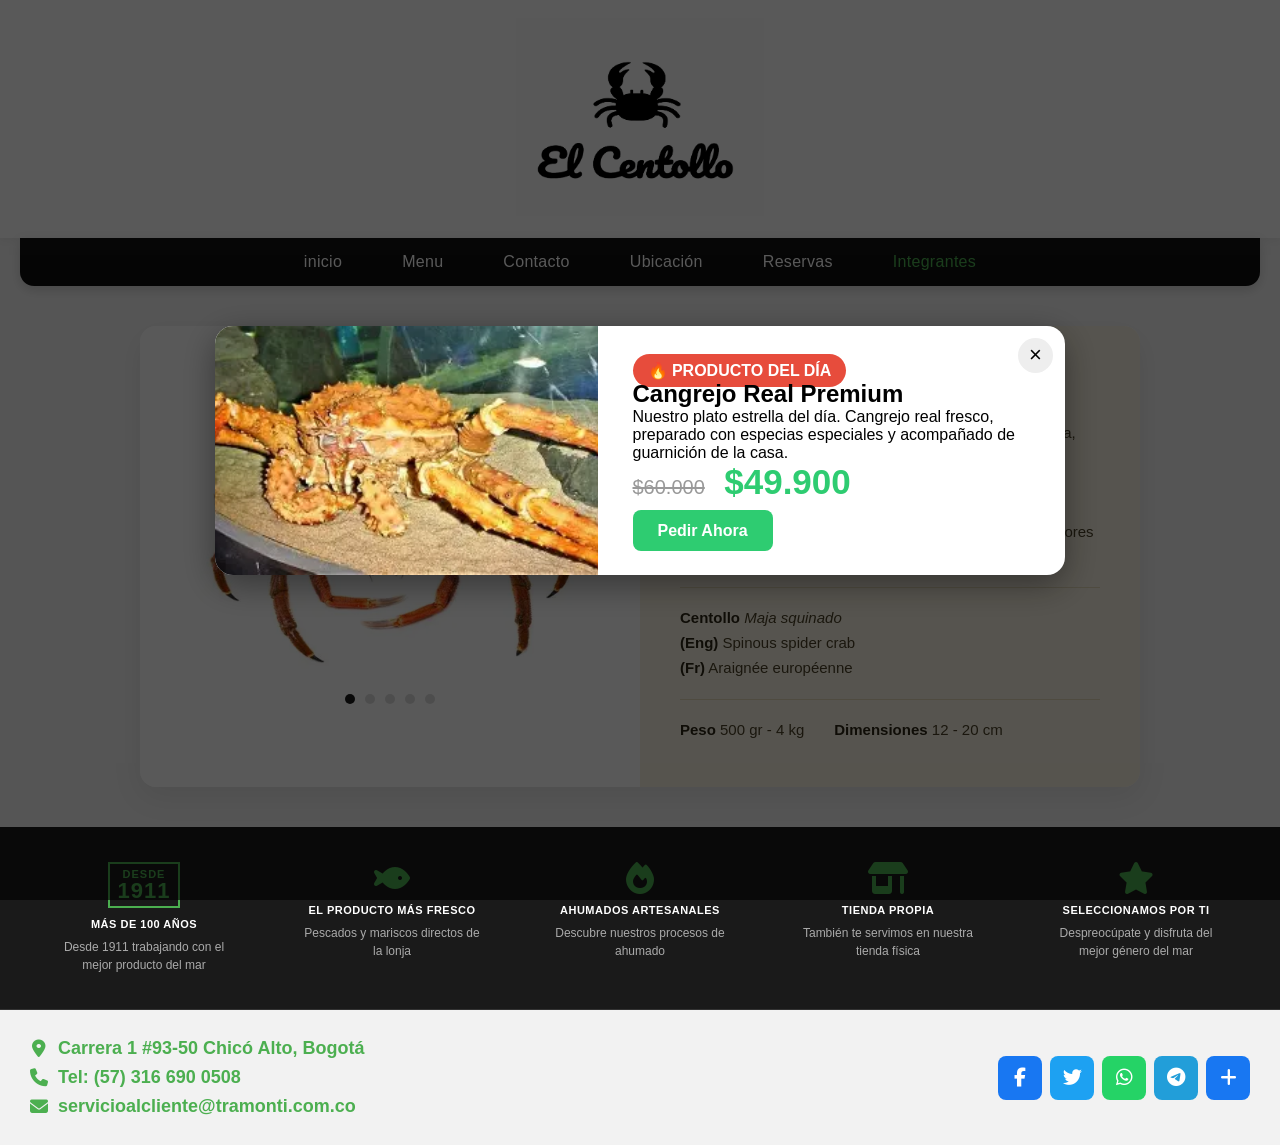
<file: index.html>
<!DOCTYPE html>
<html lang="es">
<head>
    <meta charset="UTF-8">
    <title>El Centollo</title>
    <link rel="stylesheet" href="https://cdnjs.cloudflare.com/ajax/libs/font-awesome/6.5.1/css/all.min.css">
    <link rel="stylesheet" href="styl.css">
</head>
<body>

    <header>
       <img src="img/logo.png" width="20%" >
        
    </header>

    <nav>
        <ul>
             <li><a href="index.html">inicio</a></li>
            <li><a href="menu.html">Menu</a></li>
            <li><a href="contacto.html">Contacto</a></li>
            <li><a href="ubicacion.html">Ubicación</a></li>
            <li><a href="reservas.html">Reservas</a></li>
            <li><a href="integrantes.html" style="color:#4caf50;">Integrantes</a></li>
        </ul>
    </nav>

   <!-- POPUP PRODUCTO DEL DÍA -->
<div id="popupProducto" class="popup-overlay">

    <div class="popup-producto">

        <button class="cerrar-popup" onclick="cerrarPopup()">&times;</button>

        <img src="img/cangrejo.jpg" alt="Producto del Día">

        <div class="popup-info">

            <span class="etiqueta">🔥 PRODUCTO DEL DÍA</span>

            <h2>Cangrejo Real Premium</h2>

            <p>
                Nuestro plato estrella del día. Cangrejo real fresco,
                preparado con especias especiales y acompañado de guarnición
                de la casa.
            </p>

            <div class="precio-dia">
                <del>$60.000</del>
                <span>$49.900</span>
            </div>

            <a href="#" class="btn-dia">Pedir Ahora</a>

        </div>

    </div>

</div>
    </section>
    <script>
        // Cambia esta línea a "false" si quieres desactivar la promo
        // por completo (para todos los visitantes, sin botón de cierre).
        const mostrarPromo = true;

        const promoDia = document.getElementById('promoDia');

        if (!mostrarPromo) {
            promoDia.style.display = 'none';
        } else {
            // Si el visitante ya la cerró en esta sesión, no volver a mostrarla
            if (sessionStorage.getItem('promoCerrada') === 'true') {
                promoDia.style.display = 'none';
            }
            document.getElementById('cerrarPromo').addEventListener('click', () => {
                promoDia.style.display = 'none';
                sessionStorage.setItem('promoCerrada', 'true');
            });
        }
    </script>
    <!-- ===================== FIN PROMOCIÓN DEL DÍA ===================== -->

    <div class="contenedor">

        <div class="slider">
            <div class="slider-img-wrap">
                <img id="imagen" src="img/centolio.jpg" alt="Centollo">
            </div>
            <div class="dots" id="dots"></div>
        </div>

        <div class="info">
            <h2 id="titulo">Centollo</h2>
            <p id="descripcion">
                También conocido como Changurro o Txangurro, Cámbara, Araña, Cranca, Pateiro, Bruño o Cangrejo velludo. Es un <strong>crustáceo braquiuro</strong> y decápodo. Pertenece a la familia Majidae, la misma que los Cangrejos. Vive en la costa en fondos rocosos o arenosos. Habita en profundidades mayores de 100m.
            </p>

            <hr>

            <p><strong id="nombreComun">Centollo</strong> <em id="nombreCientifico">Maja squinado</em></p>
            <p><strong>(Eng)</strong> <span id="nombreEng">Spinous spider crab</span></p>
            <p><strong>(Fr)</strong> <span id="nombreFr">Araignée européenne</span></p>

            <hr>

            <p class="fila-datos">
                <span><strong>Peso</strong> <span id="peso">500 gr - 4 kg</span></span>
                <span><strong>Dimensiones</strong> <span id="dimensiones">12 - 20 cm</span></span>
            </p>
        </div>

    </div>
<script>
const datos = [
{
    imagen:"img/centolio.jpg",
    titulo:"Centollo",
    descripcion:"También conocido como Changurro o Txangurro, Cámbara, Araña, Cranca, Pateiro, Bruño o Cangrejo velludo. Es un <strong>crustáceo braquiuro</strong> y decápodo. Pertenece a la familia Majidae, la misma que los Cangrejos. Vive en la costa en fondos rocosos o arenosos. Habita en profundidades mayores de 100m.",
    nombreComun:"Centollo",
    nombreCientifico:"Maja squinado",
    nombreEng:"Spinous spider crab",
    nombreFr:"Araignée européenne",
    peso:"500 gr - 4 kg",
    dimensiones:"12 - 20 cm"
},
{
    imagen:"img/langosta.jpg",
    titulo:"Langosta",
    descripcion:"También conocida como Langosta europea o Langosta roja. Es un <strong>crustáceo decápodo</strong> sin pinzas delanteras, reconocible por sus largas antenas y su caparazón espinoso. Pertenece a la familia Palinuridae. Vive en fondos rocosos de aguas templadas, escondida en cuevas y grietas.",
    nombreComun:"Langosta",
    nombreCientifico:"Palinurus elephas",
    nombreEng:"European spiny lobster",
    nombreFr:"Langouste rouge",
    peso:"1 - 6 kg",
    dimensiones:"20 - 60 cm"
},
{
    imagen:"img/camaron.jpg",
    titulo:"Camarón",
    descripcion:"También conocido como Gamba o Quisquilla. Es un <strong>crustáceo decápodo</strong> de cuerpo alargado y caparazón delgado y translúcido. Vive en ríos, estuarios y fondos marinos de poca profundidad. Es uno de los mariscos más consumidos del mundo por su versatilidad en la cocina.",
    nombreComun:"Camarón",
    nombreCientifico:"Litopenaeus vannamei",
    nombreEng:"Whiteleg shrimp",
    nombreFr:"Crevette blanche",
    peso:"10 - 50 gr",
    dimensiones:"5 - 20 cm"
},
{
    imagen:"img/pulpo.jpg",
    titulo:"Pulpo",
    descripcion:"También conocido como Pulpo común o Pulpo de roca. Es un <strong>molusco cefalópodo</strong> sin esqueleto interno, dotado de ocho tentáculos cubiertos de ventosas que utiliza para desplazarse, camuflarse y capturar alimento. Habita en fondos rocosos y arenosos de aguas costeras.",
    nombreComun:"Pulpo",
    nombreCientifico:"Octopus vulgaris",
    nombreEng:"Common octopus",
    nombreFr:"Poulpe commun",
    peso:"1 - 15 kg",
    dimensiones:"30 - 100 cm"
},
{
    imagen:"img/cangrejo.jpg",
    titulo:"Cangrejo Real",
    descripcion:"También conocido como King Crab o Cangrejo real rojo. Es un <strong>crustáceo decápodo</strong> de gran tamaño, con caparazón cubierto de espinas y patas extremadamente largas. Habita en aguas frías del norte del océano Pacífico, a gran profundidad.",
    nombreComun:"Cangrejo Real",
    nombreCientifico:"Paralithodes camtschaticus",
    nombreEng:"Red king crab",
    nombreFr:"Crabe royal",
    peso:"2 - 10 kg",
    dimensiones:"hasta 1,5 m"
}
];

let indice = 0;
let temporizador;

const elImagen = document.getElementById("imagen");
const elTitulo = document.getElementById("titulo");
const elDescripcion = document.getElementById("descripcion");
const elNombreComun = document.getElementById("nombreComun");
const elNombreCientifico = document.getElementById("nombreCientifico");
const elNombreEng = document.getElementById("nombreEng");
const elNombreFr = document.getElementById("nombreFr");
const elPeso = document.getElementById("peso");
const elDimensiones = document.getElementById("dimensiones");
const contenedorDots = document.getElementById("dots");

datos.forEach((item, i) => {
    const dot = document.createElement("button");
    dot.classList.add("dot");
    dot.setAttribute("aria-label", item.titulo);
    if(i === 0) dot.classList.add("active");
    dot.addEventListener("click", () => {
        mostrar(i);
        reiniciarAutoplay();
    });
    contenedorDots.appendChild(dot);
});

function mostrar(i){
    indice = i;
    const item = datos[indice];

    elImagen.style.opacity = 0;

    setTimeout(() => {
        elImagen.src = item.imagen;
        elImagen.alt = item.titulo;
        elTitulo.textContent = item.titulo;
        elDescripcion.innerHTML = item.descripcion;
        elNombreComun.textContent = item.nombreComun;
        elNombreCientifico.textContent = item.nombreCientifico;
        elNombreEng.textContent = item.nombreEng;
        elNombreFr.textContent = item.nombreFr;
        elPeso.textContent = item.peso;
        elDimensiones.textContent = item.dimensiones;
        elImagen.style.opacity = 1;
    }, 150);

    document.querySelectorAll(".dot").forEach((d, di) => {
        d.classList.toggle("active", di === indice);
    });
}

function siguiente(){
    let nuevo = indice + 1;
    if(nuevo >= datos.length) nuevo = 0;
    mostrar(nuevo);
}

function reiniciarAutoplay(){
    clearInterval(temporizador);
    temporizador = setInterval(siguiente, 4000);
}

reiniciarAutoplay();
</script>
    </main>
    
 
    <!-- FOOTER -->
    <footer class="main-footer">
        <div class="footer-features">
            <div class="feature-item">
                <div class="icon-placeholder">DESDE <span>1911</span></div>
                <h3>MÁS DE 100 AÑOS</h3>
                <p>Desde 1911 trabajando con el mejor producto del mar</p>
            </div>
            <div class="feature-item">
                <i class="fa-solid fa-fish feature-icon"></i>
                <h3>EL PRODUCTO MÁS FRESCO</h3>
                <p>Pescados y mariscos directos de la lonja</p>
            </div>
            <div class="feature-item">
                <i class="fa-solid fa-fire feature-icon"></i>
                <h3>AHUMADOS ARTESANALES</h3>
                <p>Descubre nuestros procesos de ahumado</p>
            </div>
            <div class="feature-item">
                <i class="fa-solid fa-shop feature-icon"></i>
                <h3>TIENDA PROPIA</h3>
                <p>También te servimos en nuestra tienda física</p>
            </div>
            <div class="feature-item">
                <i class="fa-solid fa-star feature-icon"></i>
                <h3>SELECCIONAMOS POR TI</h3>
                <p>Despreocúpate y disfruta del mejor género del mar</p>
            </div>
        </div>
        <div class="footer-info">
            <div class="contact-details">
                <p><i class="fa-solid fa-location-dot"></i> Carrera 1 #93-50 Chicó Alto, Bogotá</p>
                <p><i class="fa-solid fa-phone"></i> Tel: (57) 316 690 0508</p>
                <p><i class="fa-solid fa-envelope"></i> servicioalcliente@tramonti.com.co</p>
            </div>
            <div class="social-share">
                <a href="#" class="social-btn facebook"><i class="fa-brands fa-facebook-f"></i></a>
                <a href="#" class="social-btn twitter"><i class="fa-brands fa-twitter"></i></a>
                <a href="#" class="social-btn whatsapp"><i class="fa-brands fa-whatsapp"></i></a>
                <a href="#" class="social-btn telegram"><i class="fa-brands fa-telegram"></i></a>
                <a href="#" class="social-btn plus"><i class="fa-solid fa-plus"></i></a>
            </div>
        </div>
    </footer>

    <!-- MODAL INTEGRANTES -->
    <div class="modal-overlay" id="modalIntegrantes">
        <div class="modal-box">
            <button class="modal-close" onclick="document.getElementById('modalIntegrantes').classList.remove('active')">&times;</button>
            <h2><i class="fa-solid fa-users"></i> Integrantes</h2>
            <ul>
                <li><i class="fa-solid fa-user"></i> Nombre Apellido 1</li>
                <li><i class="fa-solid fa-user"></i> Nombre Apellido 2</li>
                <li><i class="fa-solid fa-user"></i> Nombre Apellido 3</li>
                <li><i class="fa-solid fa-user"></i> Nombre Apellido 4</li>
            </ul>
        </div>
    </div>
    <script>
    const btnIntegrantes = document.getElementById('btnIntegrantes');
    if(btnIntegrantes){
        btnIntegrantes.addEventListener('click', function(){
            document.getElementById('modalIntegrantes').classList.add('active');
        });
    }
    document.getElementById('modalIntegrantes').addEventListener('click', function(e){
        if(e.target === this) this.classList.remove('active');
    });
    </script>

</body>
</html>
</file>
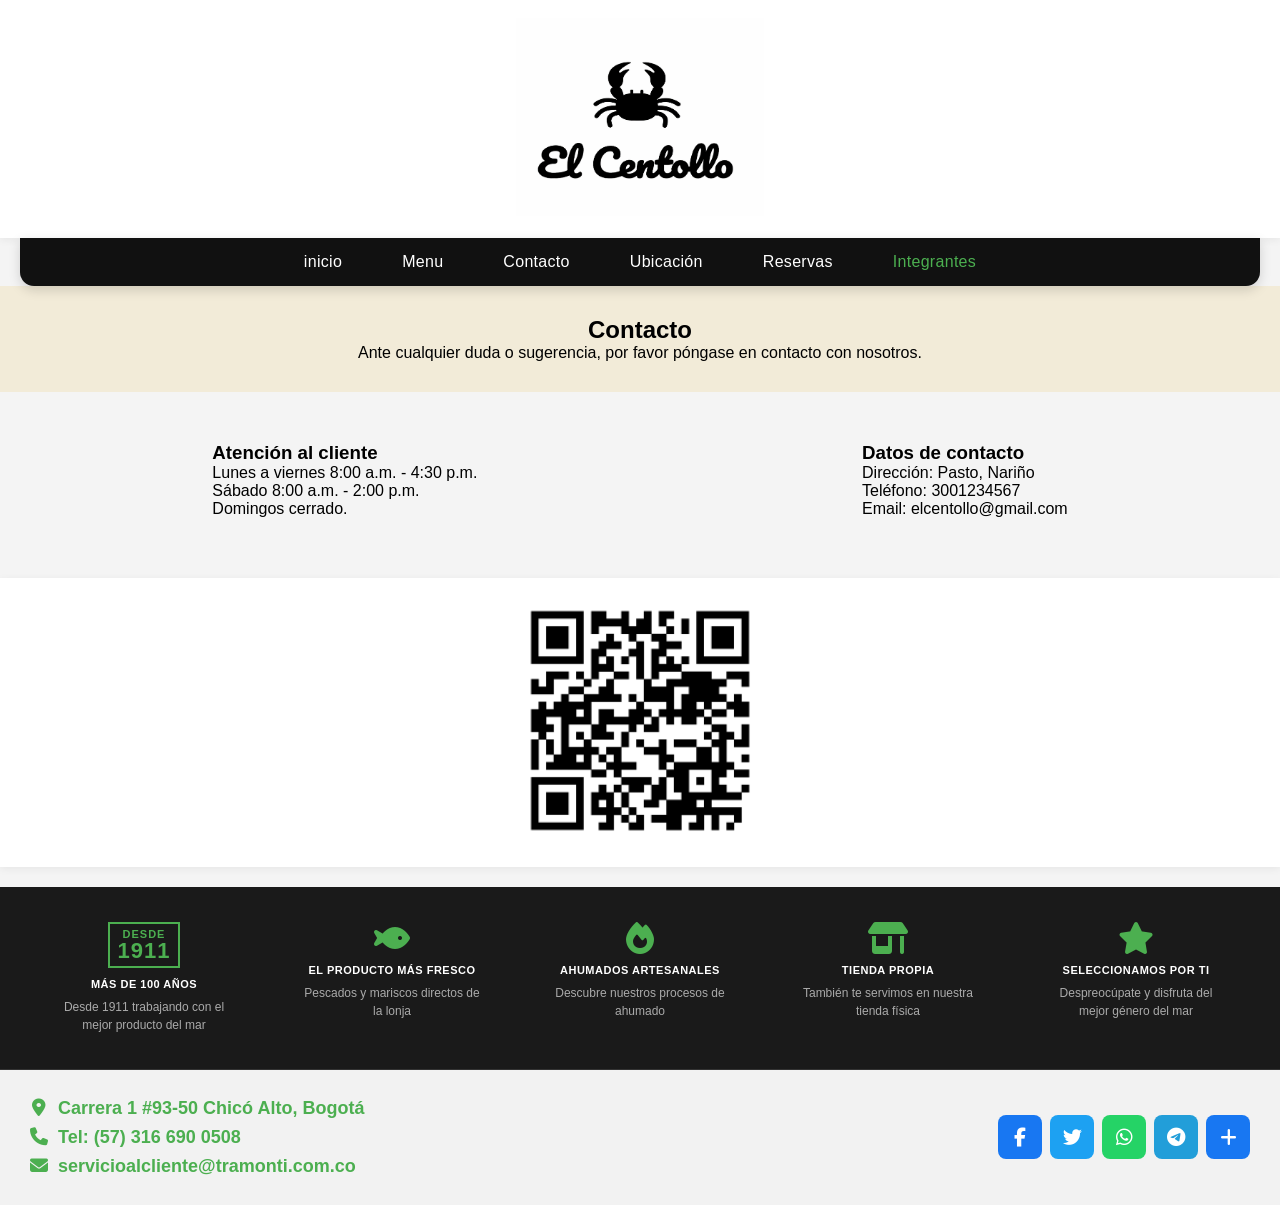
<file: contacto.html>
<!DOCTYPE html>
<html lang="es">
<head>
    <meta charset="UTF-8">
    <title>El Centollo - Integrantes</title>
    <link rel="stylesheet" href="https://cdnjs.cloudflare.com/ajax/libs/font-awesome/6.5.1/css/all.min.css">
    <link rel="stylesheet" href="styl.css">
    <style>
        .integrantes-section {
            max-width: 900px;
            margin: 40px auto;
            padding: 0 20px;
            text-align: center;
        }

        .integrantes-section h2 {
            font-size: 32px;
            margin-bottom: 10px;
            color: #111;
        }

        .integrantes-section p.subtitulo {
            color: #777;
            margin-bottom: 40px;
            font-size: 15px;
        }

        .integrantes-grid {
            display: flex;
            justify-content: center;
            gap: 50px;
            flex-wrap: wrap;
        }

        .integrante-card {
            background: white;
            border-radius: 12px;
            box-shadow: 0 4px 16px rgba(0,0,0,0.10);
            padding: 30px 30px 24px;
            width: 280px;
            text-align: center;
            transition: transform 0.2s;
        }

        .integrante-card:hover {
            transform: translateY(-4px);
        }

        .foto-placeholder {
            width: 160px;
            height: 160px;
            border-radius: 50%;
            background: #f0f0f0;
            border: 3px dashed #4caf50;
            margin: 0 auto 20px;
            display: flex;
            flex-direction: column;
            align-items: center;
            justify-content: center;
            overflow: hidden;
            cursor: pointer;
            position: relative;
        }

        .foto-placeholder i {
            font-size: 40px;
            color: #bbb;
            margin-bottom: 6px;
        }

        .foto-placeholder span {
            font-size: 12px;
            color: #aaa;
        }

        .foto-placeholder img {
            width: 100%;
            height: 100%;
            object-fit: cover;
            display: none;
            position: absolute;
            top: 0; left: 0;
        }

        .foto-placeholder input[type="file"] {
            position: absolute;
            opacity: 0;
            width: 100%;
            height: 100%;
            cursor: pointer;
        }

        .integrante-card h3 {
            font-size: 18px;
            color: #222;
            margin-bottom: 4px;
        }

        .integrante-card .rol {
            font-size: 13px;
            color: #4caf50;
            font-weight: bold;
            text-transform: uppercase;
            letter-spacing: 0.5px;
            margin-bottom: 10px;
        }

        .integrante-card p {
            font-size: 13px;
            color: #777;
            line-height: 1.5;
        }

        .titulo-pagina {
            padding: 30px 20px 5px;
            font-size: 35px;
            text-align: center;
            color: #111;
        }
    </style>
</head>
<body>

    <header>
       <img src="img/logo.png" width="20%" >
    </header>

    <nav>
        <ul>
            <li><a href="index.html">inicio</a></li>
            <li><a href="menu.html">Menu</a></li>
            <li><a href="contacto.html">Contacto</a></li>
            <li><a href="ubicacion.html">Ubicación</a></li>
            <li><a href="reservas.html">Reservas</a></li>
            <li><a href="integrantes.html" style="color:#4caf50;">Integrantes</a></li>
        </ul>
    </nav>

<div class="caja-contacto">
<h2>Contacto</h2>
<p>
Ante cualquier duda o sugerencia, por favor póngase en contacto con nosotros.
</p>
</div>

<div class="datos">

<div>
<h3>Atención al cliente</h3>
<p>Lunes a viernes 8:00 a.m. - 4:30 p.m.</p>
<p>Sábado 8:00 a.m. - 2:00 p.m.</p>
<p>Domingos cerrado.</p>
</div>

<div>
<h3>Datos de contacto</h3>
<p>Dirección: Pasto, Nariño</p>
<p>Teléfono: 3001234567</p>
<p>Email: elcentollo@gmail.com</p>
</div>

</div>
</section>

 <header>
       <img src="img/qr.jpg" width="20%" >
        
    </header>

<script>

let imagenes = [
"https://upload.wikimedia.org/wikipedia/commons/4/43/Maja_squinado.jpg",
"https://upload.wikimedia.org/wikipedia/commons/5/57/Maja_brachydactyla.jpg",
"https://upload.wikimedia.org/wikipedia/commons/d/d6/Spider_crab.jpg",
"https://upload.wikimedia.org/wikipedia/commons/2/2e/Maja_squinado_2.jpg",
"https://upload.wikimedia.org/wikipedia/commons/4/43/Maja_squinado.jpg"
];

let actual = 0;

setInterval(function(){

actual++;

if(actual >= imagenes.length){
actual = 0;
}

document.getElementById("imagenSlider").src = imagenes[actual];

},3000);

</script>

    <!-- FOOTER -->
    <footer class="main-footer">
        <div class="footer-features">
            <div class="feature-item">
                <div class="icon-placeholder">DESDE <span>1911</span></div>
                <h3>MÁS DE 100 AÑOS</h3>
                <p>Desde 1911 trabajando con el mejor producto del mar</p>
            </div>
            <div class="feature-item">
                <i class="fa-solid fa-fish feature-icon"></i>
                <h3>EL PRODUCTO MÁS FRESCO</h3>
                <p>Pescados y mariscos directos de la lonja</p>
            </div>
            <div class="feature-item">
                <i class="fa-solid fa-fire feature-icon"></i>
                <h3>AHUMADOS ARTESANALES</h3>
                <p>Descubre nuestros procesos de ahumado</p>
            </div>
            <div class="feature-item">
                <i class="fa-solid fa-shop feature-icon"></i>
                <h3>TIENDA PROPIA</h3>
                <p>También te servimos en nuestra tienda física</p>
            </div>
            <div class="feature-item">
                <i class="fa-solid fa-star feature-icon"></i>
                <h3>SELECCIONAMOS POR TI</h3>
                <p>Despreocúpate y disfruta del mejor género del mar</p>
            </div>
        </div>
        <div class="footer-info">
            <div class="contact-details">
                <p><i class="fa-solid fa-location-dot"></i> Carrera 1 #93-50 Chicó Alto, Bogotá</p>
                <p><i class="fa-solid fa-phone"></i> Tel: (57) 316 690 0508</p>
                <p><i class="fa-solid fa-envelope"></i> servicioalcliente@tramonti.com.co</p>
            </div>
            <div class="social-share">
                <a href="#" class="social-btn facebook"><i class="fa-brands fa-facebook-f"></i></a>
                <a href="#" class="social-btn twitter"><i class="fa-brands fa-twitter"></i></a>
                <a href="#" class="social-btn whatsapp"><i class="fa-brands fa-whatsapp"></i></a>
                <a href="#" class="social-btn telegram"><i class="fa-brands fa-telegram"></i></a>
                <a href="#" class="social-btn plus"><i class="fa-solid fa-plus"></i></a>
            </div>
        </div>
    </footer>

</body>
</html>
</file>
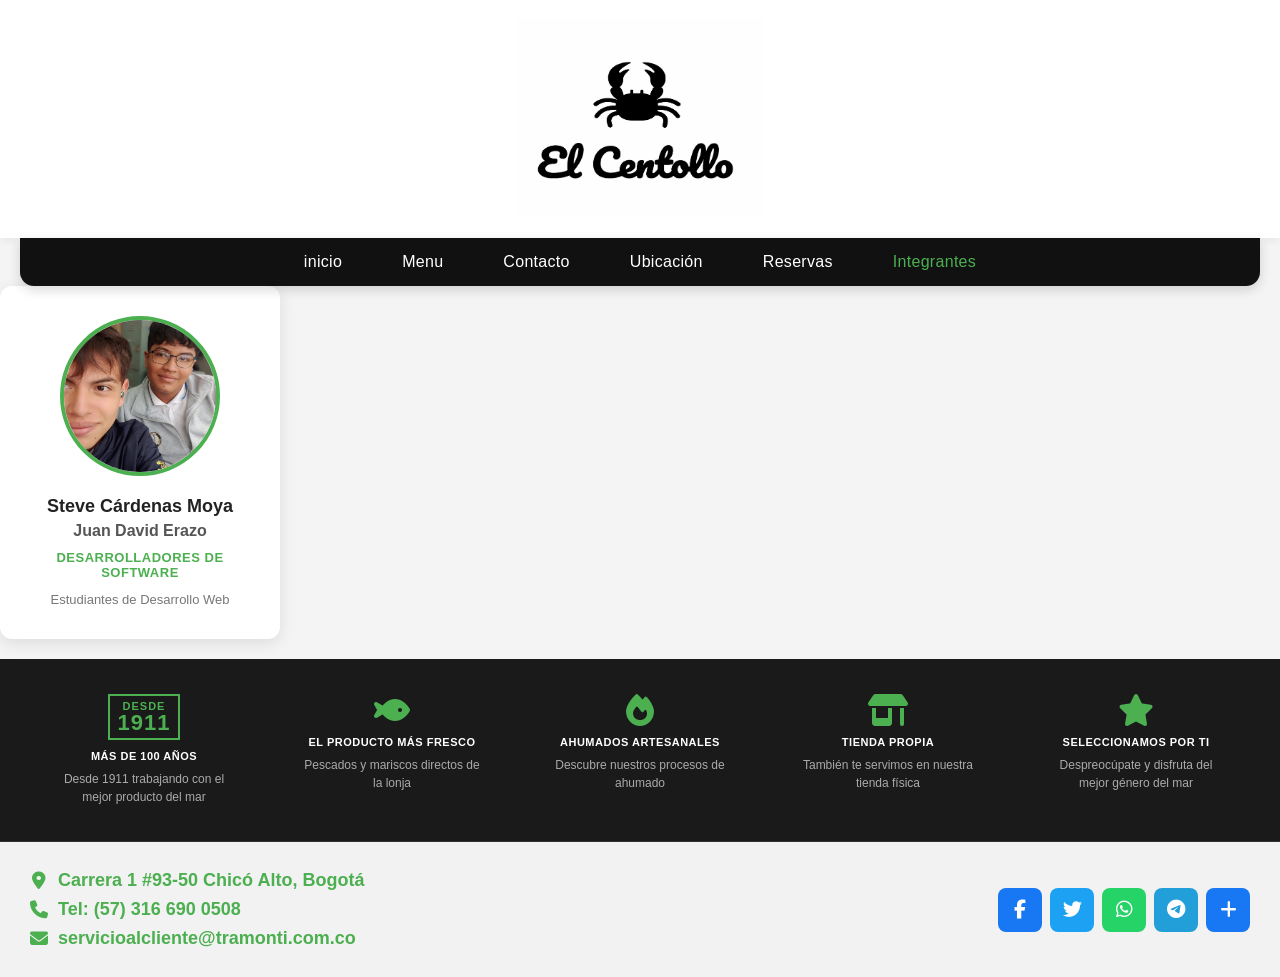
<file: integrantes.html>
<!DOCTYPE html>
<html lang="es">
<head>
    <meta charset="UTF-8">
    <title>El Centollo - Integrantes</title>
    <link rel="stylesheet" href="https://cdnjs.cloudflare.com/ajax/libs/font-awesome/6.5.1/css/all.min.css">
    <link rel="stylesheet" href="styl.css">
    <style>
        .integrantes-section {
            max-width: 900px;
            margin: 40px auto;
            padding: 0 20px;
            text-align: center;
        }

        .integrantes-section h2 {
            font-size: 32px;
            margin-bottom: 10px;
            color: #111;
        }

        .integrantes-section p.subtitulo {
            color: #777;
            margin-bottom: 40px;
            font-size: 15px;
        }

        .integrantes-grid {
            display: flex;
            justify-content: center;
            gap: 50px;
            flex-wrap: wrap;
        }

        .integrante-card {
            background: white;
            border-radius: 12px;
            box-shadow: 0 4px 16px rgba(0,0,0,0.10);
            padding: 30px 30px 24px;
            width: 280px;
            text-align: center;
            transition: transform 0.2s;
        }

        .integrante-card:hover {
            transform: translateY(-4px);
        }

        .foto-placeholder {
            width: 160px;
            height: 160px;
            border-radius: 50%;
            background: #f0f0f0;
            border: 3px dashed #4caf50;
            margin: 0 auto 20px;
            display: flex;
            flex-direction: column;
            align-items: center;
            justify-content: center;
            overflow: hidden;
            cursor: pointer;
            position: relative;
        }

        .foto-placeholder i {
            font-size: 40px;
            color: #bbb;
            margin-bottom: 6px;
        }

        .foto-placeholder span {
            font-size: 12px;
            color: #aaa;
        }

        .foto-placeholder img {
            width: 100%;
            height: 100%;
            object-fit: cover;
            display: none;
            position: absolute;
            top: 0; left: 0;
        }

        .foto-placeholder input[type="file"] {
            position: absolute;
            opacity: 0;
            width: 100%;
            height: 100%;
            cursor: pointer;
        }

        .integrante-card h3 {
            font-size: 18px;
            color: #222;
            margin-bottom: 4px;
        }

        .integrante-card .rol {
            font-size: 13px;
            color: #4caf50;
            font-weight: bold;
            text-transform: uppercase;
            letter-spacing: 0.5px;
            margin-bottom: 10px;
        }

        .integrante-card p {
            font-size: 13px;
            color: #777;
            line-height: 1.5;
        }

        .titulo-pagina {
            padding: 30px 20px 5px;
            font-size: 35px;
            text-align: center;
            color: #111;
        }
        .integrante-card{
    background:white;
    border-radius:12px;
    box-shadow:0 4px 16px rgba(0,0,0,.10);
    padding:30px;
    width:280px;
    text-align:center;
}

.foto-placeholder{
    width:160px;
    height:160px;
    margin:0 auto 20px;
    border-radius:50%;
    overflow:hidden;
    border:4px solid #4caf50;
}

.foto-placeholder img{
    width:100%;
    height:100%;
    object-fit:cover;
    display:block;
}

.integrante-card h3{
    margin-bottom:5px;
    color:#222;
}

.integrante-card h4{
    margin-bottom:10px;
    color:#555;
}

.rol{
    color:#4caf50;
    font-weight:bold;
    margin-bottom:10px;
}
    </style>
</head>
<body>

    <header>
       <img src="img/logo.png" width="20%" >
    </header>

    <nav>
        <ul>
            <li><a href="index.html">inicio</a></li>
            <li><a href="menu.html">Menu</a></li>
            <li><a href="contacto.html">Contacto</a></li>
            <li><a href="ubicacion.html">Ubicación</a></li>
            <li><a href="reservas.html">Reservas</a></li>
            <li><a href="integrantes.html" style="color:#4caf50;">Integrantes</a></li>
        </ul>
    </nav>

    <div class="integrante-card">

    <div class="foto-placeholder">
        <img src="img/999.jpeg" alt="Steve Cárdenas">
    </div>

    <h3>Steve Cárdenas Moya</h3>
    <h4>Juan David Erazo</h4>

    <div class="rol">
        Desarrolladores de Software
    </div>

    <p>Estudiantes de Desarrollo Web</p>

</div>

       

         
            

        </div>
    </section>

    <!-- FOOTER -->
    <footer class="main-footer">
        <div class="footer-features">
            <div class="feature-item">
                <div class="icon-placeholder">DESDE <span>1911</span></div>
                <h3>MÁS DE 100 AÑOS</h3>
                <p>Desde 1911 trabajando con el mejor producto del mar</p>
            </div>
            <div class="feature-item">
                <i class="fa-solid fa-fish feature-icon"></i>
                <h3>EL PRODUCTO MÁS FRESCO</h3>
                <p>Pescados y mariscos directos de la lonja</p>
            </div>
            <div class="feature-item">
                <i class="fa-solid fa-fire feature-icon"></i>
                <h3>AHUMADOS ARTESANALES</h3>
                <p>Descubre nuestros procesos de ahumado</p>
            </div>
            <div class="feature-item">
                <i class="fa-solid fa-shop feature-icon"></i>
                <h3>TIENDA PROPIA</h3>
                <p>También te servimos en nuestra tienda física</p>
            </div>
            <div class="feature-item">
                <i class="fa-solid fa-star feature-icon"></i>
                <h3>SELECCIONAMOS POR TI</h3>
                <p>Despreocúpate y disfruta del mejor género del mar</p>
            </div>
        </div>
        <div class="footer-info">
            <div class="contact-details">
                <p><i class="fa-solid fa-location-dot"></i> Carrera 1 #93-50 Chicó Alto, Bogotá</p>
                <p><i class="fa-solid fa-phone"></i> Tel: (57) 316 690 0508</p>
                <p><i class="fa-solid fa-envelope"></i> servicioalcliente@tramonti.com.co</p>
            </div>
            <div class="social-share">
                <a href="#" class="social-btn facebook"><i class="fa-brands fa-facebook-f"></i></a>
                <a href="#" class="social-btn twitter"><i class="fa-brands fa-twitter"></i></a>
                <a href="#" class="social-btn whatsapp"><i class="fa-brands fa-whatsapp"></i></a>
                <a href="#" class="social-btn telegram"><i class="fa-brands fa-telegram"></i></a>
                <a href="#" class="social-btn plus"><i class="fa-solid fa-plus"></i></a>
            </div>
        </div>
    </footer>

    <script>
    function cargarFoto(input, imgId, placeholderId) {
        const file = input.files[0];
        if (!file) return;
        const reader = new FileReader();
        reader.onload = function(e) {
            const img = document.getElementById(imgId);
            img.src = e.target.result;
            img.style.display = 'block';
            const ph = document.getElementById(placeholderId);
            ph.querySelector('i').style.display = 'none';
            ph.querySelector('span').style.display = 'none';
        };
        reader.readAsDataURL(file);
    }
    </script>

</body>
</html>
</file>
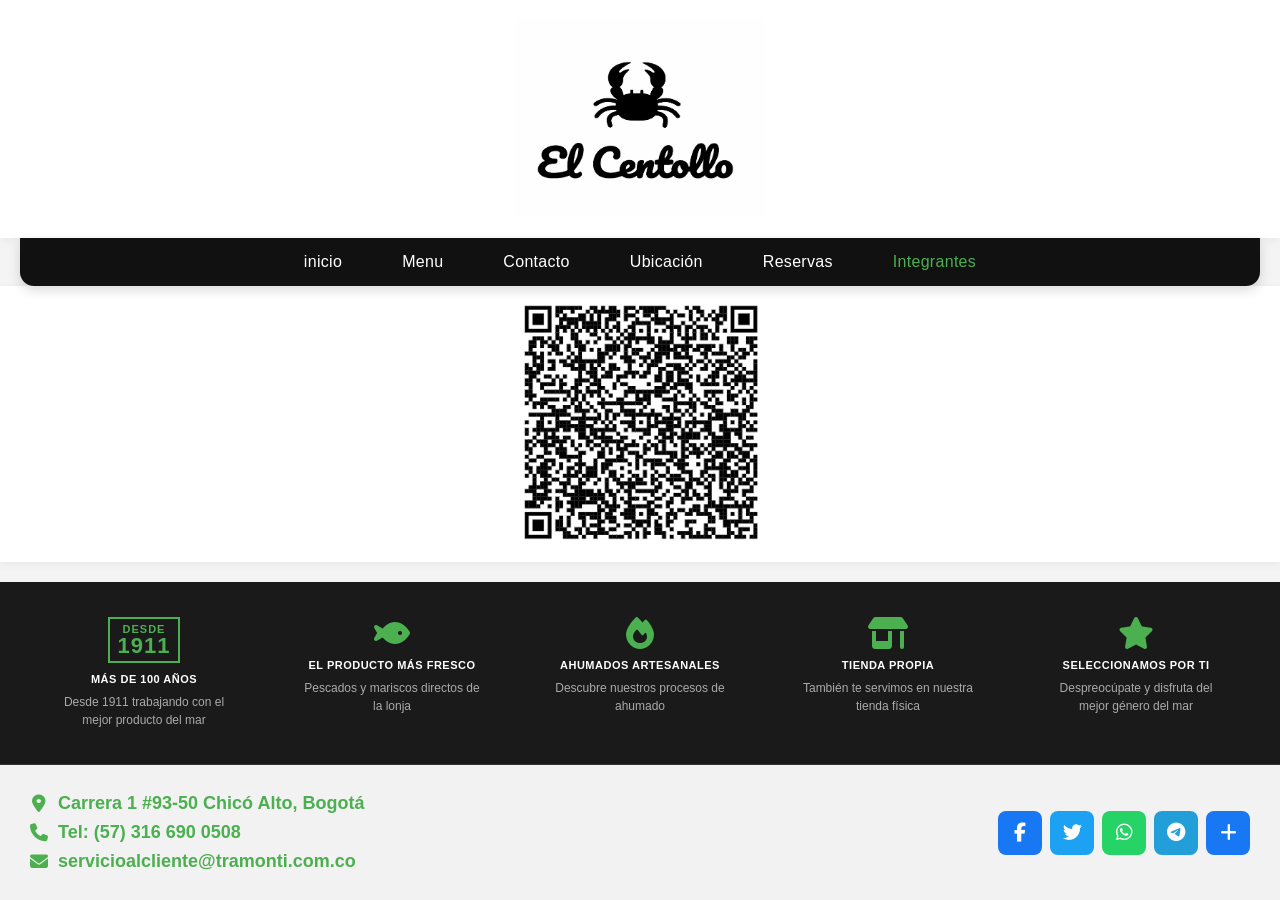
<file: reservas.html>
<!DOCTYPE html>
<html lang="es">
<head>
    <meta charset="UTF-8">
    <title>El Centollo - Integrantes</title>
    <link rel="stylesheet" href="https://cdnjs.cloudflare.com/ajax/libs/font-awesome/6.5.1/css/all.min.css">
    <link rel="stylesheet" href="styl.css">
    <style>
        .integrantes-section {
            max-width: 900px;
            margin: 40px auto;
            padding: 0 20px;
            text-align: center;
        }

        .integrantes-section h2 {
            font-size: 32px;
            margin-bottom: 10px;
            color: #111;
        }

        .integrantes-section p.subtitulo {
            color: #777;
            margin-bottom: 40px;
            font-size: 15px;
        }

        .integrantes-grid {
            display: flex;
            justify-content: center;
            gap: 50px;
            flex-wrap: wrap;
        }

        .integrante-card {
            background: white;
            border-radius: 12px;
            box-shadow: 0 4px 16px rgba(0,0,0,0.10);
            padding: 30px 30px 24px;
            width: 280px;
            text-align: center;
            transition: transform 0.2s;
        }

        .integrante-card:hover {
            transform: translateY(-4px);
        }

        .foto-placeholder {
            width: 160px;
            height: 160px;
            border-radius: 50%;
            background: #f0f0f0;
            border: 3px dashed #4caf50;
            margin: 0 auto 20px;
            display: flex;
            flex-direction: column;
            align-items: center;
            justify-content: center;
            overflow: hidden;
            cursor: pointer;
            position: relative;
        }

        .foto-placeholder i {
            font-size: 40px;
            color: #bbb;
            margin-bottom: 6px;
        }

        .foto-placeholder span {
            font-size: 12px;
            color: #aaa;
        }

        .foto-placeholder img {
            width: 100%;
            height: 100%;
            object-fit: cover;
            display: none;
            position: absolute;
            top: 0; left: 0;
        }

        .foto-placeholder input[type="file"] {
            position: absolute;
            opacity: 0;
            width: 100%;
            height: 100%;
            cursor: pointer;
        }

        .integrante-card h3 {
            font-size: 18px;
            color: #222;
            margin-bottom: 4px;
        }

        .integrante-card .rol {
            font-size: 13px;
            color: #4caf50;
            font-weight: bold;
            text-transform: uppercase;
            letter-spacing: 0.5px;
            margin-bottom: 10px;
        }

        .integrante-card p {
            font-size: 13px;
            color: #777;
            line-height: 1.5;
        }

        .titulo-pagina {
            padding: 30px 20px 5px;
            font-size: 35px;
            text-align: center;
            color: #111;
        }
    </style>
</head>
<body>

    <header>
       <img src="img/logo.png" width="20%" >
    </header>


    <nav>
        <ul>
            <li><a href="index.html">inicio</a></li>
            <li><a href="menu.html">Menu</a></li>
            <li><a href="contacto.html">Contacto</a></li>
            <li><a href="ubicacion.html">Ubicación</a></li>
            <li><a href="reservas.html">Reservas</a></li>
            <li><a href="integrantes.html" style="color:#4caf50;">Integrantes</a></li>
        </ul>
    </nav>

<section id="reservas">

 <header>
       <img src="img/qr2.png" width="20%" >
        
    </header>

<script>

let imagenes = [
"https://upload.wikimedia.org/wikipedia/commons/4/43/Maja_squinado.jpg",
"https://upload.wikimedia.org/wikipedia/commons/5/57/Maja_brachydactyla.jpg",
"https://upload.wikimedia.org/wikipedia/commons/d/d6/Spider_crab.jpg",
"https://upload.wikimedia.org/wikipedia/commons/2/2e/Maja_squinado_2.jpg",
"https://upload.wikimedia.org/wikipedia/commons/4/43/Maja_squinado.jpg"
];

let actual = 0;

setInterval(function(){

actual++;

if(actual >= imagenes.length){
actual = 0;
}

document.getElementById("imagenSlider").src = imagenes[actual];

},3000);

</script>

    <!-- FOOTER -->
    <footer class="main-footer">
        <div class="footer-features">
            <div class="feature-item">
                <div class="icon-placeholder">DESDE <span>1911</span></div>
                <h3>MÁS DE 100 AÑOS</h3>
                <p>Desde 1911 trabajando con el mejor producto del mar</p>
            </div>
            <div class="feature-item">
                <i class="fa-solid fa-fish feature-icon"></i>
                <h3>EL PRODUCTO MÁS FRESCO</h3>
                <p>Pescados y mariscos directos de la lonja</p>
            </div>
            <div class="feature-item">
                <i class="fa-solid fa-fire feature-icon"></i>
                <h3>AHUMADOS ARTESANALES</h3>
                <p>Descubre nuestros procesos de ahumado</p>
            </div>
            <div class="feature-item">
                <i class="fa-solid fa-shop feature-icon"></i>
                <h3>TIENDA PROPIA</h3>
                <p>También te servimos en nuestra tienda física</p>
            </div>
            <div class="feature-item">
                <i class="fa-solid fa-star feature-icon"></i>
                <h3>SELECCIONAMOS POR TI</h3>
                <p>Despreocúpate y disfruta del mejor género del mar</p>
            </div>
        </div>
        <div class="footer-info">
            <div class="contact-details">
                <p><i class="fa-solid fa-location-dot"></i> Carrera 1 #93-50 Chicó Alto, Bogotá</p>
                <p><i class="fa-solid fa-phone"></i> Tel: (57) 316 690 0508</p>
                <p><i class="fa-solid fa-envelope"></i> servicioalcliente@tramonti.com.co</p>
            </div>
            <div class="social-share">
                <a href="#" class="social-btn facebook"><i class="fa-brands fa-facebook-f"></i></a>
                <a href="#" class="social-btn twitter"><i class="fa-brands fa-twitter"></i></a>
                <a href="#" class="social-btn whatsapp"><i class="fa-brands fa-whatsapp"></i></a>
                <a href="#" class="social-btn telegram"><i class="fa-brands fa-telegram"></i></a>
                <a href="#" class="social-btn plus"><i class="fa-solid fa-plus"></i></a>
            </div>
        </div>
    </footer>

</body>
</html>
</file>
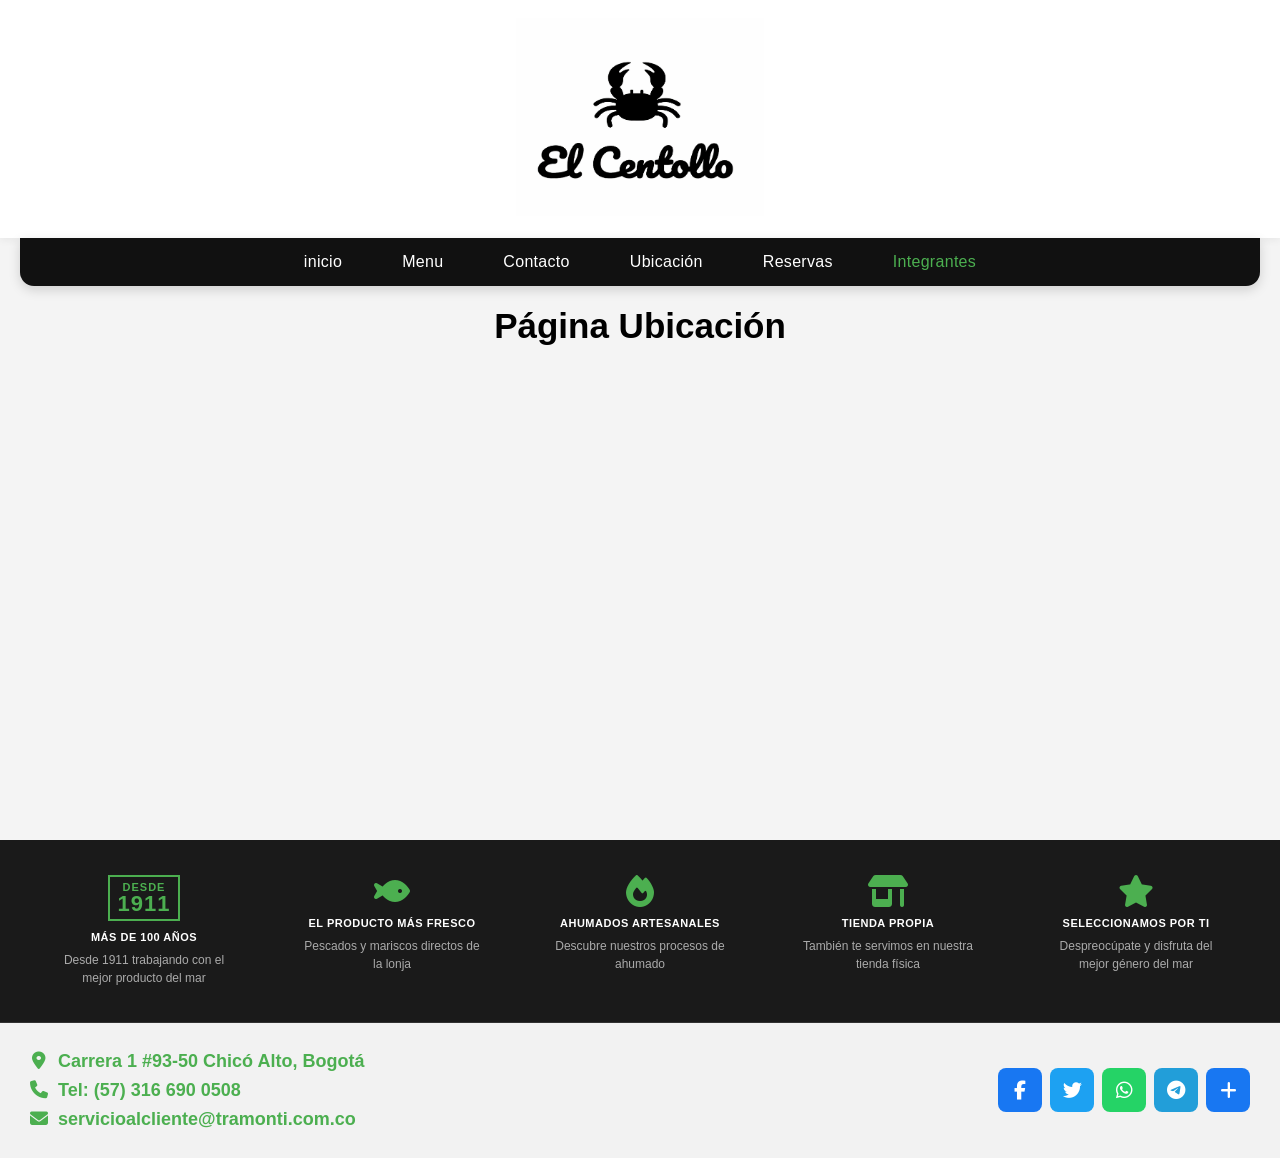
<file: ubicacion.html>
<!DOCTYPE html>
<html lang="es">
<head>
    <meta charset="UTF-8">
    <title>El Centollo - Integrantes</title>
    <link rel="stylesheet" href="https://cdnjs.cloudflare.com/ajax/libs/font-awesome/6.5.1/css/all.min.css">
    <link rel="stylesheet" href="styl.css">
    <style>
        .integrantes-section {
            max-width: 900px;
            margin: 40px auto;
            padding: 0 20px;
            text-align: center;
        }

        .integrantes-section h2 {
            font-size: 32px;
            margin-bottom: 10px;
            color: #111;
        }

        .integrantes-section p.subtitulo {
            color: #777;
            margin-bottom: 40px;
            font-size: 15px;
        }

        .integrantes-grid {
            display: flex;
            justify-content: center;
            gap: 50px;
            flex-wrap: wrap;
        }

        .integrante-card {
            background: white;
            border-radius: 12px;
            box-shadow: 0 4px 16px rgba(0,0,0,0.10);
            padding: 30px 30px 24px;
            width: 280px;
            text-align: center;
            transition: transform 0.2s;
        }

        .integrante-card:hover {
            transform: translateY(-4px);
        }

        .foto-placeholder {
            width: 160px;
            height: 160px;
            border-radius: 50%;
            background: #f0f0f0;
            border: 3px dashed #4caf50;
            margin: 0 auto 20px;
            display: flex;
            flex-direction: column;
            align-items: center;
            justify-content: center;
            overflow: hidden;
            cursor: pointer;
            position: relative;
        }

        .foto-placeholder i {
            font-size: 40px;
            color: #bbb;
            margin-bottom: 6px;
        }

        .foto-placeholder span {
            font-size: 12px;
            color: #aaa;
        }

        .foto-placeholder img {
            width: 100%;
            height: 100%;
            object-fit: cover;
            display: none;
            position: absolute;
            top: 0; left: 0;
        }

        .foto-placeholder input[type="file"] {
            position: absolute;
            opacity: 0;
            width: 100%;
            height: 100%;
            cursor: pointer;
        }

        .integrante-card h3 {
            font-size: 18px;
            color: #222;
            margin-bottom: 4px;
        }

        .integrante-card .rol {
            font-size: 13px;
            color: #4caf50;
            font-weight: bold;
            text-transform: uppercase;
            letter-spacing: 0.5px;
            margin-bottom: 10px;
        }

        .integrante-card p {
            font-size: 13px;
            color: #777;
            line-height: 1.5;
        }

        .titulo-pagina {
            padding: 30px 20px 5px;
            font-size: 35px;
            text-align: center;
            color: #111;
        }
    </style>
</head>
<body>

    <header>
       <img src="img/logo.png" width="20%" >
    </header>


    <nav>
        <ul>
            <li><a href="index.html">inicio</a></li>
            <li><a href="menu.html">Menu</a></li>
            <li><a href="contacto.html">Contacto</a></li>
            <li><a href="ubicacion.html">Ubicación</a></li>
            <li><a href="reservas.html">Reservas</a></li>
            <li><a href="integrantes.html" style="color:#4caf50;">Integrantes</a></li>
        </ul>
    </nav>

<section id="ubicacion">

<h2 class="titulo">Página Ubicación</h2>

<iframe
src="https://www.google.com/maps/embed?pb=!1m18!1m12!1m3!1d9458.861777071335!2d-74.18290060910442!3d4.600922114105581!2m3!1f0!2f0!3f0!3m2!1i1024!2i768!4f13.1!3m3!1m2!1s0x8e3f9e45e5e39175%3A0x6e1d5535ab45c4b!2sColegio%20Cedid%20San%20Pablo!5e0!3m2!1ses-419!2sco!4v1781276557021!5m2!1ses-419!2sco"
height="450">
</iframe>
</section>



<script>

let imagenes = [
"https://upload.wikimedia.org/wikipedia/commons/4/43/Maja_squinado.jpg",
"https://upload.wikimedia.org/wikipedia/commons/5/57/Maja_brachydactyla.jpg",
"https://upload.wikimedia.org/wikipedia/commons/d/d6/Spider_crab.jpg",
"https://upload.wikimedia.org/wikipedia/commons/2/2e/Maja_squinado_2.jpg",
"https://upload.wikimedia.org/wikipedia/commons/4/43/Maja_squinado.jpg"
];

let actual = 0;

setInterval(function(){

actual++;

if(actual >= imagenes.length){
actual = 0;
}

document.getElementById("imagenSlider").src = imagenes[actual];

},3000);

</script>

    <!-- FOOTER -->
    <footer class="main-footer">
        <div class="footer-features">
            <div class="feature-item">
                <div class="icon-placeholder">DESDE <span>1911</span></div>
                <h3>MÁS DE 100 AÑOS</h3>
                <p>Desde 1911 trabajando con el mejor producto del mar</p>
            </div>
            <div class="feature-item">
                <i class="fa-solid fa-fish feature-icon"></i>
                <h3>EL PRODUCTO MÁS FRESCO</h3>
                <p>Pescados y mariscos directos de la lonja</p>
            </div>
            <div class="feature-item">
                <i class="fa-solid fa-fire feature-icon"></i>
                <h3>AHUMADOS ARTESANALES</h3>
                <p>Descubre nuestros procesos de ahumado</p>
            </div>
            <div class="feature-item">
                <i class="fa-solid fa-shop feature-icon"></i>
                <h3>TIENDA PROPIA</h3>
                <p>También te servimos en nuestra tienda física</p>
            </div>
            <div class="feature-item">
                <i class="fa-solid fa-star feature-icon"></i>
                <h3>SELECCIONAMOS POR TI</h3>
                <p>Despreocúpate y disfruta del mejor género del mar</p>
            </div>
        </div>
        <div class="footer-info">
            <div class="contact-details">
                <p><i class="fa-solid fa-location-dot"></i> Carrera 1 #93-50 Chicó Alto, Bogotá</p>
                <p><i class="fa-solid fa-phone"></i> Tel: (57) 316 690 0508</p>
                <p><i class="fa-solid fa-envelope"></i> servicioalcliente@tramonti.com.co</p>
            </div>
            <div class="social-share">
                <a href="#" class="social-btn facebook"><i class="fa-brands fa-facebook-f"></i></a>
                <a href="#" class="social-btn twitter"><i class="fa-brands fa-twitter"></i></a>
                <a href="#" class="social-btn whatsapp"><i class="fa-brands fa-whatsapp"></i></a>
                <a href="#" class="social-btn telegram"><i class="fa-brands fa-telegram"></i></a>
                <a href="#" class="social-btn plus"><i class="fa-solid fa-plus"></i></a>
            </div>
        </div>
    </footer>

</body>
</html>
</file>
<file: styl.css>
*{
    margin:0;
    padding:0;
    box-sizing:border-box;
}

body{
    font-family: Arial, sans-serif;
    background:#f4f4f4;
}

header{
    text-align:center;
    padding:18px;
    background:white;
    box-shadow:0 2px 8px rgba(0,0,0,0.06);
}

.logo{
    width:80px;
}

h1{
    font-size:40px;
    margin-top:10px;
}

nav{
    background:#111;
    position:sticky;
    top:0;
    z-index:500;
    margin:0 20px;
    border-radius:0 0 14px 14px;
    box-shadow:0 4px 12px rgba(0,0,0,.15);
}

nav ul{
    list-style:none;
    display:flex;
    justify-content:center;
    flex-wrap:wrap;
    max-width:1200px;
    margin:0 auto;
}

@media (max-width:600px){
    nav{
        margin:0 10px;
    }
}

nav ul li{
    padding:15px 30px;
}

nav ul li a{
    color:white;
    text-decoration:none;
    font-weight:500;
    letter-spacing:.3px;
    transition:color .2s ease;
}

nav ul li a:hover{
    color:#4caf50;
}

.contenedor{
    max-width:1000px;
    margin:40px auto;
    background:#fff;
    display:flex;
    border-radius:16px;
    overflow:hidden;
    box-shadow:0 10px 30px rgba(0,0,0,0.08);
}

.slider{
    flex:1;
    display:flex;
    flex-direction:column;
    align-items:center;
    justify-content:center;
    padding:40px;
    background:#fff;
    min-height:380px;
}

.slider-img-wrap{
    width:100%;
    height:260px;
    display:flex;
    align-items:center;
    justify-content:center;
}

.slider img{
    max-width:100%;
    max-height:260px;
    object-fit:contain;
    transition:opacity .4s ease;
}

.dots{
    display:flex;
    gap:10px;
    margin-top:24px;
}

.dot{
    width:10px;
    height:10px;
    border-radius:50%;
    background:#ddd;
    border:none;
    cursor:pointer;
    padding:0;
    transition:background .25s ease, transform .25s ease;
}

.dot:hover{
    transform:scale(1.2);
}

.dot.active{
    background:#1a1a1a;
}

.info{
    flex:1;
    background:#f7f1e1;
    padding:45px 40px;
    display:flex;
    flex-direction:column;
    justify-content:center;
}

.info h2{
    font-size:30px;
    color:#2c2616;
    margin-bottom:16px;
    font-weight:700;
}

.info p{
    margin-bottom:0;
    line-height:1.65;
    color:#4a4128;
    font-size:15px;
}

.info hr{
    border:none;
    border-top:1px solid #e2d8b8;
    margin:18px 0;
}

.info strong{
    color:#2c2616;
}

.info em{
    font-style:italic;
}

.fila-datos{
    display:flex;
    gap:30px;
    flex-wrap:wrap;
}

@media (max-width:768px){
    .contenedor{
        flex-direction:column;
        margin:20px;
    }
    .slider{
        padding:30px;
    }
}

/* ===== FOOTER ESTILOS TRAMONTI ===== */
.main-footer {
    background: #1a1a1a;
    color: #fff;
    padding: 0;
    margin-top: 20px;
}

.footer-features {
    display: flex;
    justify-content: space-around;
    align-items: flex-start;
    padding: 35px 30px;
    border-bottom: 1px solid #333;
    flex-wrap: wrap;
    gap: 20px;
}

.feature-item {
    text-align: center;
    flex: 1;
    min-width: 140px;
    max-width: 180px;
}

.feature-item .icon-placeholder {
    font-size: 11px;
    font-weight: bold;
    color: #4caf50;
    border: 2px solid #4caf50;
    display: inline-block;
    padding: 4px 8px;
    margin-bottom: 10px;
    letter-spacing: 1px;
}

.feature-item .icon-placeholder span {
    font-size: 22px;
    display: block;
    font-weight: bold;
    line-height: 1;
}

.feature-icon {
    font-size: 32px;
    color: #4caf50;
    margin-bottom: 10px;
    display: block;
}

.feature-item h3 {
    font-size: 11px;
    font-weight: bold;
    letter-spacing: 0.5px;
    margin-bottom: 8px;
    color: #fff;
    text-transform: uppercase;
}

.feature-item p {
    font-size: 12px;
    color: #aaa;
    line-height: 1.5;
}

.footer-info {
    display: flex;
    justify-content: space-between;
    align-items: center;
    padding: 28px 30px;
    flex-wrap: wrap;
    gap: 15px;
    background: #f2f2f2;
}

.contact-details {
    display: flex;
    flex-direction: column;
    gap: 8px;
}

.contact-details p {
    font-size: 18px;
    font-weight: 700;
    color: #4caf50;
    display: flex;
    align-items: center;
    gap: 10px;
}

.contact-details p i {
    color: #4caf50;
    width: 18px;
    font-size: 18px;
    text-align: center;
}

.social-share {
    display: flex;
    gap: 8px;
    align-items: center;
}

.social-btn {
    display: inline-flex;
    align-items: center;
    justify-content: center;
    width: 44px;
    height: 44px;
    border-radius: 8px;
    color: white;
    font-size: 19px;
    text-decoration: none;
    transition: opacity 0.2s, transform 0.2s;
}

.social-btn:hover {
    opacity: 0.85;
    transform: translateY(-2px);
}

.social-btn.facebook  { background: #1877f2; }
.social-btn.twitter   { background: #1da1f2; }
.social-btn.whatsapp  { background: #25d366; }
.social-btn.telegram  { background: #229ed9; }
.social-btn.plus      { background: #1877f2; }

/* ===== ESTILOS CONTACTO / MENÚ / PÁGINAS ===== */
.titulo {
    padding: 20px;
    font-size: 35px;
    text-align: center;
}

.caja-contacto {
    background: #f2ebd8;
    padding: 30px;
    text-align: center;
    margin-bottom: 30px;
}

.datos {
    display: flex;
    justify-content: space-around;
    margin-bottom: 40px;
    padding: 20px;
}

.menu { padding: 20px; }

.plato {
    display: flex;
    background: white;
    margin-bottom: 15px;
    border-radius: 10px;
    box-shadow: 0px 0px 5px gray;
    overflow: hidden;
}

.plato img {
    width: 180px;
    height: 120px;
    object-fit: cover;
}

.plato-info { padding: 15px; }

iframe {
    width: 100%;
    border: none;
}

/* ===== MODAL INTEGRANTES ===== */
.modal-overlay {
    display: none;
    position: fixed;
    top: 0; left: 0;
    width: 100%; height: 100%;
    background: rgba(0,0,0,0.7);
    z-index: 1000;
    justify-content: center;
    align-items: center;
}

.modal-overlay.active {
    display: flex;
}

.modal-box {
    background: #1a1a1a;
    border: 2px solid #4caf50;
    border-radius: 10px;
    padding: 35px 40px;
    max-width: 460px;
    width: 90%;
    color: white;
    position: relative;
    text-align: center;
}

.modal-box h2 {
    color: #4caf50;
    font-size: 22px;
    margin-bottom: 20px;
    text-transform: uppercase;
    letter-spacing: 1px;
}

.modal-box ul {
    list-style: none;
    padding: 0;
}

.modal-box ul li {
    padding: 10px 0;
    border-bottom: 1px solid #333;
    font-size: 15px;
    color: #ddd;
    display: flex;
    align-items: center;
    justify-content: center;
    gap: 8px;
}

.modal-box ul li:last-child {
    border-bottom: none;
}

.modal-box ul li i {
    color: #4caf50;
}

.modal-close {
    position: absolute;
    top: 12px; right: 16px;
    background: none;
    border: none;
    color: #aaa;
    font-size: 22px;
    cursor: pointer;
    line-height: 1;
}

.modal-close:hover { color: #fff; }

.btn-integrantes {
    background: #4caf50;
    color: white;
    border: none;
    padding: 0;
    cursor: pointer;
    font-size: inherit;
    font-family: inherit;
}

.btn-integrantes a,
nav ul li .btn-integrantes {
    color: white;
    text-decoration: none;
}
/* PRODUCTO DEL DIA */

.producto-dia{
    position:relative;
    width:90%;
    max-width:1200px;
    margin:40px auto;
    background:white;
    display:flex;
    align-items:center;
    gap:30px;
    padding:25px;
    border-radius:15px;
    box-shadow:0 4px 15px rgba(0,0,0,.15);
}

.btn-cerrar-promo{
    position:absolute;
    top:12px;
    right:12px;
    width:30px;
    height:30px;
    border:none;
    border-radius:50%;
    background:#f0f0f0;
    color:#555;
    font-size:18px;
    line-height:1;
    cursor:pointer;
    display:flex;
    align-items:center;
    justify-content:center;
    transition:background .2s ease, color .2s ease;
}

.btn-cerrar-promo:hover{
    background:#e74c3c;
    color:white;
}

.producto-dia-img img{
    width:350px;
    height:250px;
    object-fit:cover;
    border-radius:12px;
}

.producto-dia-info{
    flex:1;
}

.etiqueta{
    background:#e74c3c;
    color:white;
    padding:8px 15px;
    border-radius:20px;
    font-weight:bold;
}

.producto-dia-info h2{
    margin:15px 0;
    font-size:35px;
}

.producto-dia-info p{
    color:#555;
    line-height:1.6;
    margin-bottom:20px;
}

.precio-dia{
    margin-bottom:20px;
}

.precio-dia del{
    color:#999;
    font-size:20px;
}

.precio-dia span{
    color:#2ecc71;
    font-size:35px;
    font-weight:bold;
    margin-left:15px;
}

.btn-dia{
    background:#2ecc71;
    color:white;
    text-decoration:none;
    padding:12px 25px;
    border-radius:8px;
    font-weight:bold;
}

.btn-dia:hover{
    background:#27ae60;
}
/* POPUP PRODUCTO DEL DÍA */

.popup-overlay{
    position:fixed;
    top:0;
    left:0;
    width:100%;
    height:100%;
    background:rgba(0,0,0,.65);
    display:flex;
    justify-content:center;
    align-items:center;
    z-index:9999;
}

.popup-producto{
    width:90%;
    max-width:850px;
    background:white;
    border-radius:18px;
    display:flex;
    overflow:hidden;
    position:relative;
    animation:popup .4s ease;
    box-shadow:0 10px 35px rgba(0,0,0,.4);
}

.popup-producto img{
    width:45%;
    object-fit:cover;
}

.popup-info{
    padding:35px;
    flex:1;
}

.cerrar-popup{
    position:absolute;
    top:12px;
    right:12px;
    width:35px;
    height:35px;
    border:none;
    border-radius:50%;
    cursor:pointer;
    background:#eee;
    font-size:22px;
}

.cerrar-popup:hover{
    background:#e74c3c;
    color:white;
}

@keyframes popup{
    from{
        opacity:0;
        transform:scale(.8);
    }
    to{
        opacity:1;
        transform:scale(1);
    }
}

@media(max-width:768px){

.popup-producto{
    flex-direction:column;
}

.popup-producto img{
    width:100%;
    height:220px;
}

}
</file>
